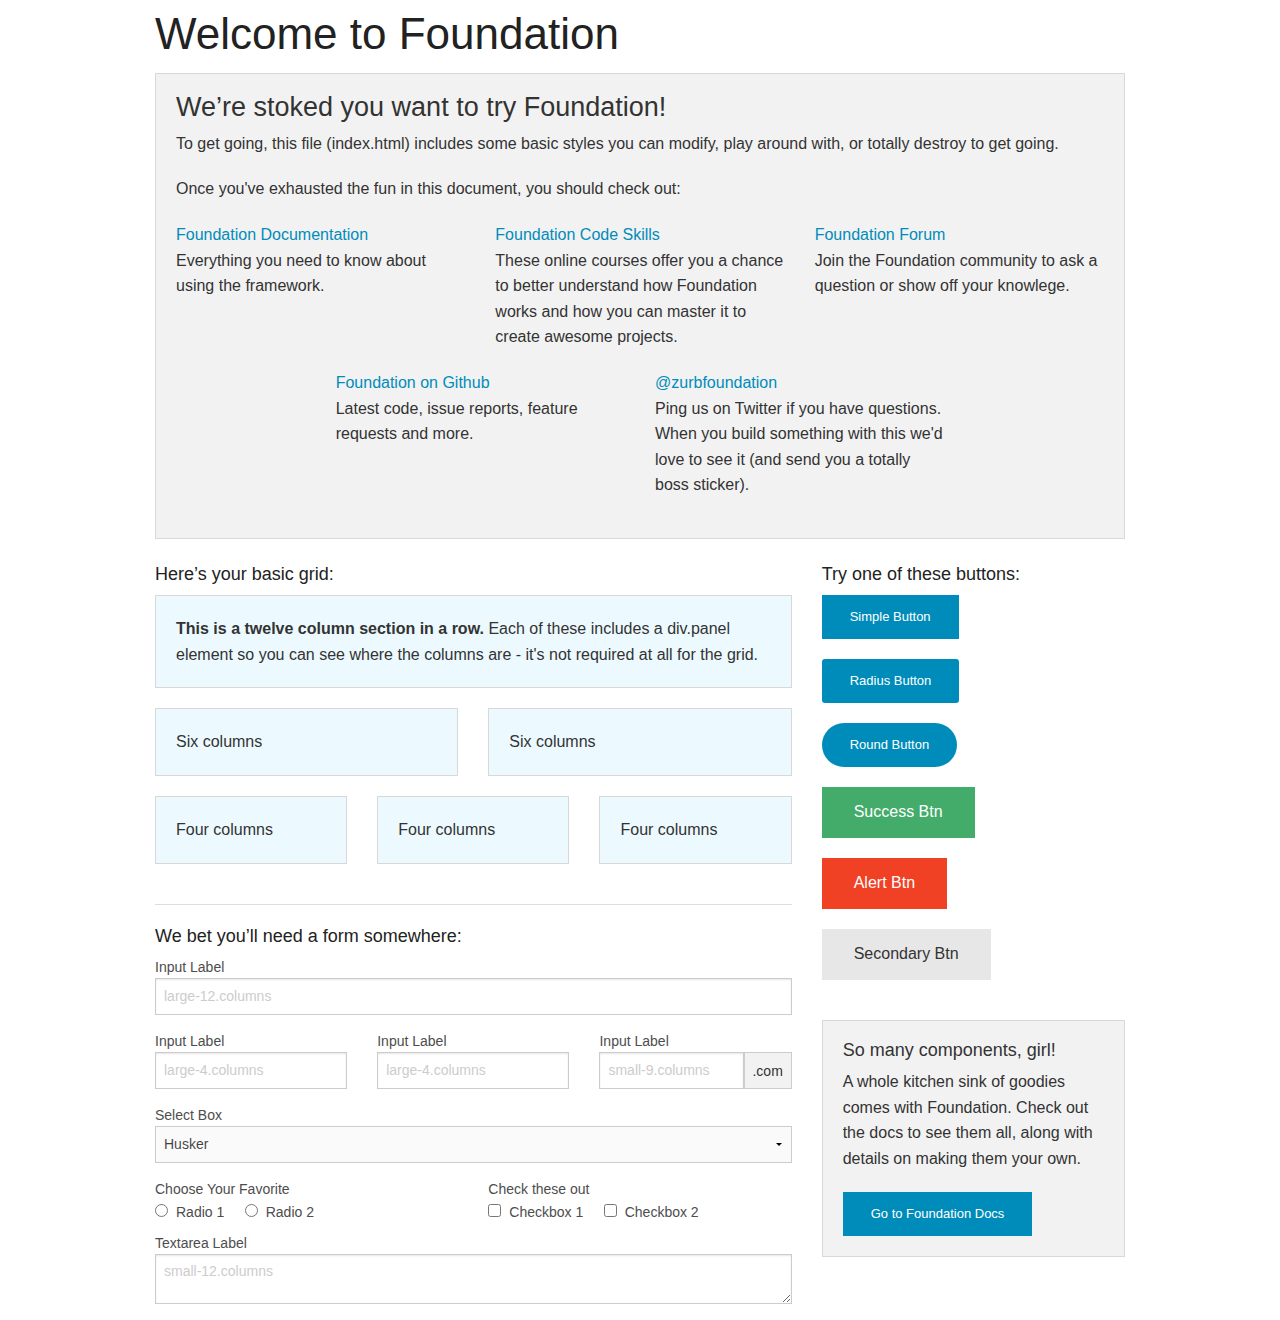
<file: public/vendor/foundation/index.html>
<!doctype html>
<html class="no-js" lang="en">
  <head>
    <meta charset="utf-8" />
    <meta name="viewport" content="width=device-width, initial-scale=1.0" />
    <title>Foundation | Welcome</title>
    <link rel="stylesheet" href="css/foundation.css" />
    <script src="js/vendor/modernizr.js"></script>
  </head>
  <body>
    
    <div class="row">
      <div class="large-12 columns">
        <h1>Welcome to Foundation</h1>
      </div>
    </div>
    
    <div class="row">
      <div class="large-12 columns">
        <div class="panel">
          <h3>We&rsquo;re stoked you want to try Foundation! </h3>
          <p>To get going, this file (index.html) includes some basic styles you can modify, play around with, or totally destroy to get going.</p>
          <p>Once you've exhausted the fun in this document, you should check out:</p>
          <div class="row">
            <div class="large-4 medium-4 columns">
              <p><a href="http://foundation.zurb.com/docs">Foundation Documentation</a><br />Everything you need to know about using the framework.</p>
            </div>
            <div class="large-4 medium-4 columns">
              <p><a href="http://zurb.com/university/code-skills">Foundation Code Skills</a><br />These online courses offer you a chance to better understand how Foundation works and how you can master it to create awesome projects.</p>
            </div>
            <div class="large-4 medium-4 columns">
              <p><a href="http://foundation.zurb.com/forum">Foundation Forum</a><br />Join the Foundation community to ask a question or show off your knowlege.</p>
            </div>
          </div>
          <div class="row">
            <div class="large-4 medium-4 medium-push-2 columns">
              <p><a href="http://github.com/zurb/foundation">Foundation on Github</a><br />Latest code, issue reports, feature requests and more.</p>
            </div>
            <div class="large-4 medium-4 medium-pull-2 columns">
              <p><a href="https://twitter.com/ZURBfoundation">@zurbfoundation</a><br />Ping us on Twitter if you have questions. When you build something with this we'd love to see it (and send you a totally boss sticker).</p>
            </div>        
          </div>
        </div>
      </div>
    </div>

    <div class="row">
      <div class="large-8 medium-8 columns">
        <h5>Here&rsquo;s your basic grid:</h5>
        <!-- Grid Example -->

        <div class="row">
          <div class="large-12 columns">
            <div class="callout panel">
              <p><strong>This is a twelve column section in a row.</strong> Each of these includes a div.panel element so you can see where the columns are - it's not required at all for the grid.</p>
            </div>
          </div>
        </div>
        <div class="row">
          <div class="large-6 medium-6 columns">
            <div class="callout panel">
              <p>Six columns</p>
            </div>
          </div>
          <div class="large-6 medium-6 columns">
            <div class="callout panel">
              <p>Six columns</p>
            </div>
          </div>
        </div>
        <div class="row">
          <div class="large-4 medium-4 small-4 columns">
            <div class="callout panel">
              <p>Four columns</p>
            </div>
          </div>
          <div class="large-4 medium-4 small-4 columns">
            <div class="callout panel">
              <p>Four columns</p>
            </div>
          </div>
          <div class="large-4 medium-4 small-4 columns">
            <div class="callout panel">
              <p>Four columns</p>
            </div>
          </div>
        </div>
        
        <hr />
                
        <h5>We bet you&rsquo;ll need a form somewhere:</h5>
        <form>
          <div class="row">
            <div class="large-12 columns">
              <label>Input Label</label>
              <input type="text" placeholder="large-12.columns" />
            </div>
          </div>
          <div class="row">
            <div class="large-4 medium-4 columns">
              <label>Input Label</label>
              <input type="text" placeholder="large-4.columns" />
            </div>
            <div class="large-4 medium-4 columns">
              <label>Input Label</label>
              <input type="text" placeholder="large-4.columns" />
            </div>
            <div class="large-4 medium-4 columns">
              <div class="row collapse">
                <label>Input Label</label>
                <div class="small-9 columns">
                  <input type="text" placeholder="small-9.columns" />
                </div>
                <div class="small-3 columns">
                  <span class="postfix">.com</span>
                </div>
              </div>
            </div>
          </div>
          <div class="row">
            <div class="large-12 columns">
              <label>Select Box</label>
              <select>
                <option value="husker">Husker</option>
                <option value="starbuck">Starbuck</option>
                <option value="hotdog">Hot Dog</option>
                <option value="apollo">Apollo</option>
              </select>
            </div>
          </div>
          <div class="row">
            <div class="large-6 medium-6 columns">
              <label>Choose Your Favorite</label>
              <input type="radio" name="pokemon" value="Red" id="pokemonRed"><label for="pokemonRed">Radio 1</label>
              <input type="radio" name="pokemon" value="Blue" id="pokemonBlue"><label for="pokemonBlue">Radio 2</label>
            </div>
            <div class="large-6 medium-6 columns">
              <label>Check these out</label>
              <input id="checkbox1" type="checkbox"><label for="checkbox1">Checkbox 1</label>
              <input id="checkbox2" type="checkbox"><label for="checkbox2">Checkbox 2</label>
            </div>
          </div>
          <div class="row">
            <div class="large-12 columns">
              <label>Textarea Label</label>
              <textarea placeholder="small-12.columns"></textarea>
            </div>
          </div>
        </form>
      </div>     

      <div class="large-4 medium-4 columns">
        <h5>Try one of these buttons:</h5>
        <p><a href="#" class="small button">Simple Button</a><br/>
        <a href="#" class="small radius button">Radius Button</a><br/>
        <a href="#" class="small round button">Round Button</a><br/>            
        <a href="#" class="medium success button">Success Btn</a><br/>
        <a href="#" class="medium alert button">Alert Btn</a><br/>
        <a href="#" class="medium secondary button">Secondary Btn</a></p>           
        <div class="panel">
          <h5>So many components, girl!</h5>
          <p>A whole kitchen sink of goodies comes with Foundation. Check out the docs to see them all, along with details on making them your own.</p>
          <a href="http://foundation.zurb.com/docs/" class="small button">Go to Foundation Docs</a>          
        </div>
      </div>
    </div>
    
    <script src="js/vendor/jquery.js"></script>
    <script src="js/foundation.min.js"></script>
    <script>
      $(document).foundation();
    </script>
  </body>
</html>
</file>
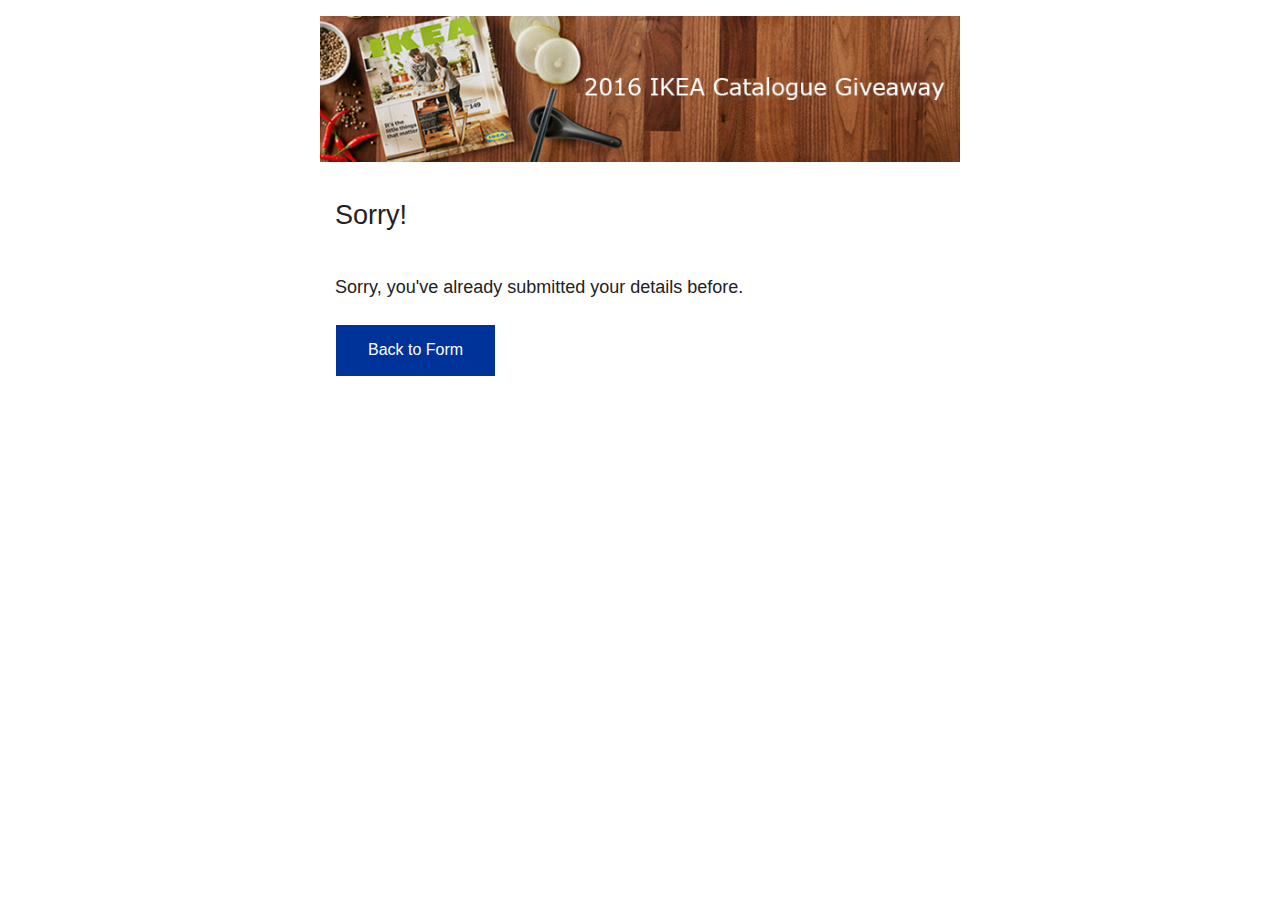
<file: public/duplicate.html>
<!DOCTYPE html>
<html>
<head>
	<!-- jQuery -->
	<script src="vendor/foundation/js/vendor/jquery.js"></script>

	<!-- Fast Click -->
	<script src="vendor/foundation/js/vendor/fastclick.js"></script>

	<!-- Foundation -->
	<link rel="stylesheet" href="vendor/foundation/css/foundation.min.css" />
	<script src="vendor/foundation/js/foundation.min.js"></script>
	
	<!-- Custom -->
	<link rel="stylesheet" href="style.css" />
</head>
<body>
	<img class="large-6 large-offset-3 columns" src="images/banner.jpg" style="display: block; margin: 0 auto" />
	<div class="large-6 large-offset-3 columns message-container">
		<h3 class="message">Sorry!</h3>
		<h5 class="message">Sorry, you've already submitted your details before.</h5>
		<a class="button" href="/">Back to Form</a>
	</div>
	<script>
		$(document).foundation();
	</script>
</body>
</html>
</file>
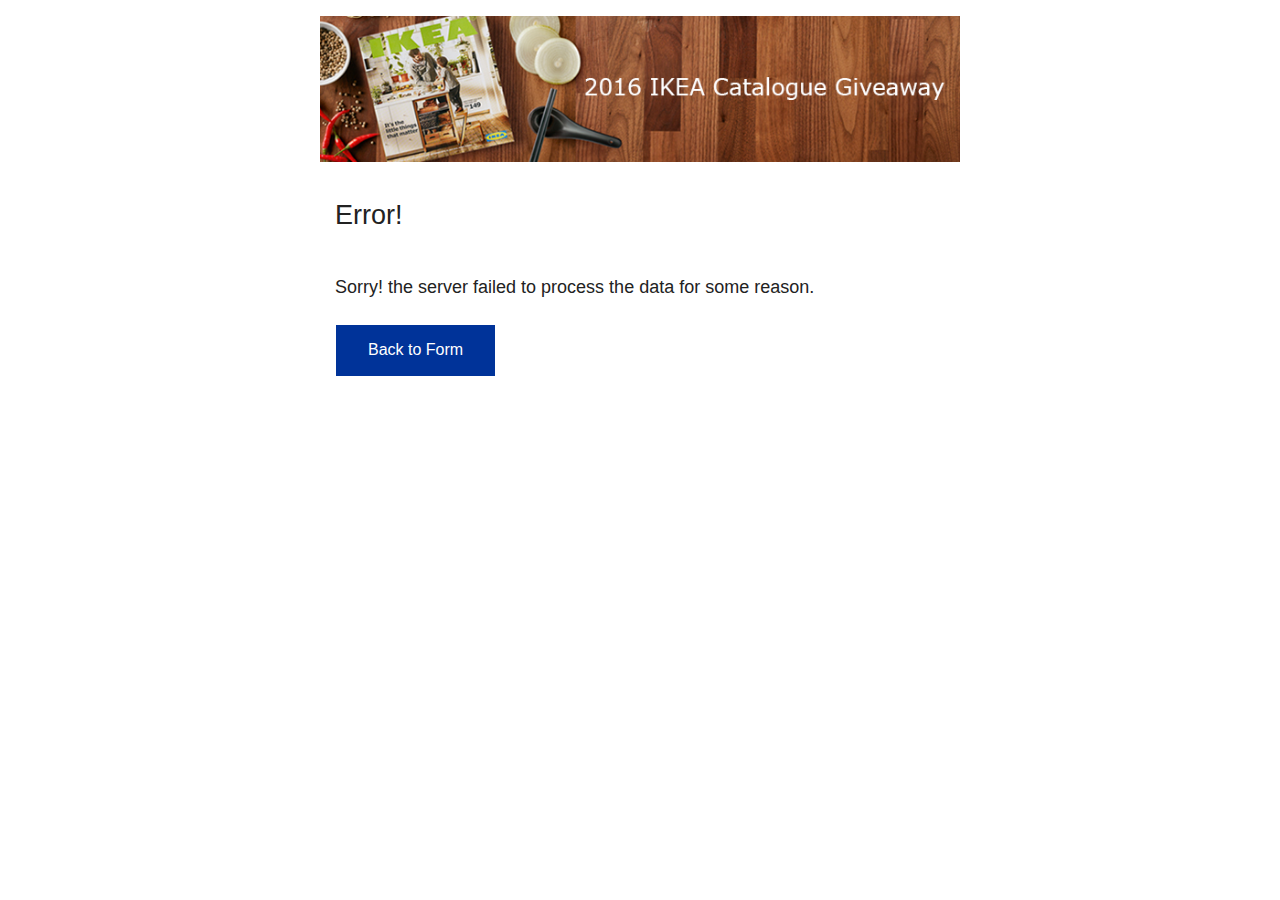
<file: public/failed.html>
<!DOCTYPE html>
<html>
<head>
	<!-- jQuery -->
	<script src="vendor/foundation/js/vendor/jquery.js"></script>

	<!-- Fast Click -->
	<script src="vendor/foundation/js/vendor/fastclick.js"></script>

	<!-- Foundation -->
	<link rel="stylesheet" href="vendor/foundation/css/foundation.min.css" />
	<script src="vendor/foundation/js/foundation.min.js"></script>
	
	<!-- Custom -->
	<link rel="stylesheet" href="style.css" />
</head>
<body>
	<img class="large-6 large-offset-3 columns" src="images/banner.jpg" style="display: block; margin: 0 auto" />
	<div class="large-6 large-offset-3 columns message-container">
		<h3 class="message">Error!</h3>
		<h5 class="message">Sorry! the server failed to process the data for some reason.</h5>
		<a class="button" href="/">Back to Form</a>
	</div>
	<script>
		$(document).foundation();
	</script>
</body>
</html>
</file>
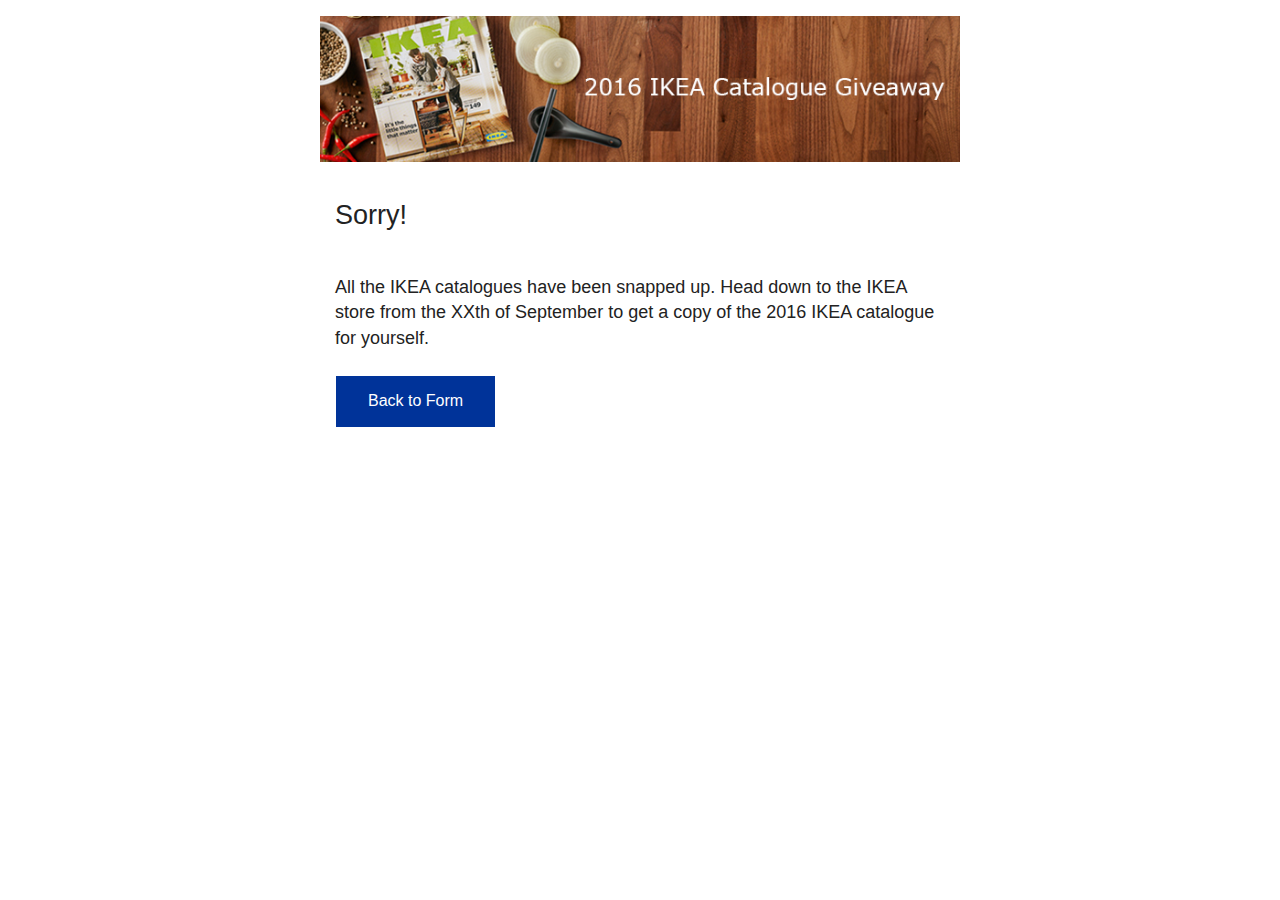
<file: public/outofstock.html>
<!DOCTYPE html>
<html>
<head>
	<!-- jQuery -->
	<script src="vendor/foundation/js/vendor/jquery.js"></script>

	<!-- Fast Click -->
	<script src="vendor/foundation/js/vendor/fastclick.js"></script>

	<!-- Foundation -->
	<link rel="stylesheet" href="vendor/foundation/css/foundation.min.css" />
	<script src="vendor/foundation/js/foundation.min.js"></script>
	
	<!-- Custom -->
	<link rel="stylesheet" href="style.css" />
</head>
<body>
	<img class="large-6 large-offset-3 columns" src="images/banner.jpg" style="display: block; margin: 0 auto"/>
	<div class="large-6 large-offset-3 columns message-container">
		<h3 class="message">Sorry!</h3>
		<h5 class="message">All the IKEA catalogues have been snapped up. Head down to the IKEA store from the XXth of September to get a copy of the 2016 IKEA catalogue for yourself.</h5>
		<a class="button" href="/">Back to Form</a>
	</div>
	<script>
		$(document).foundation();
	</script>
</body>
</html>
</file>
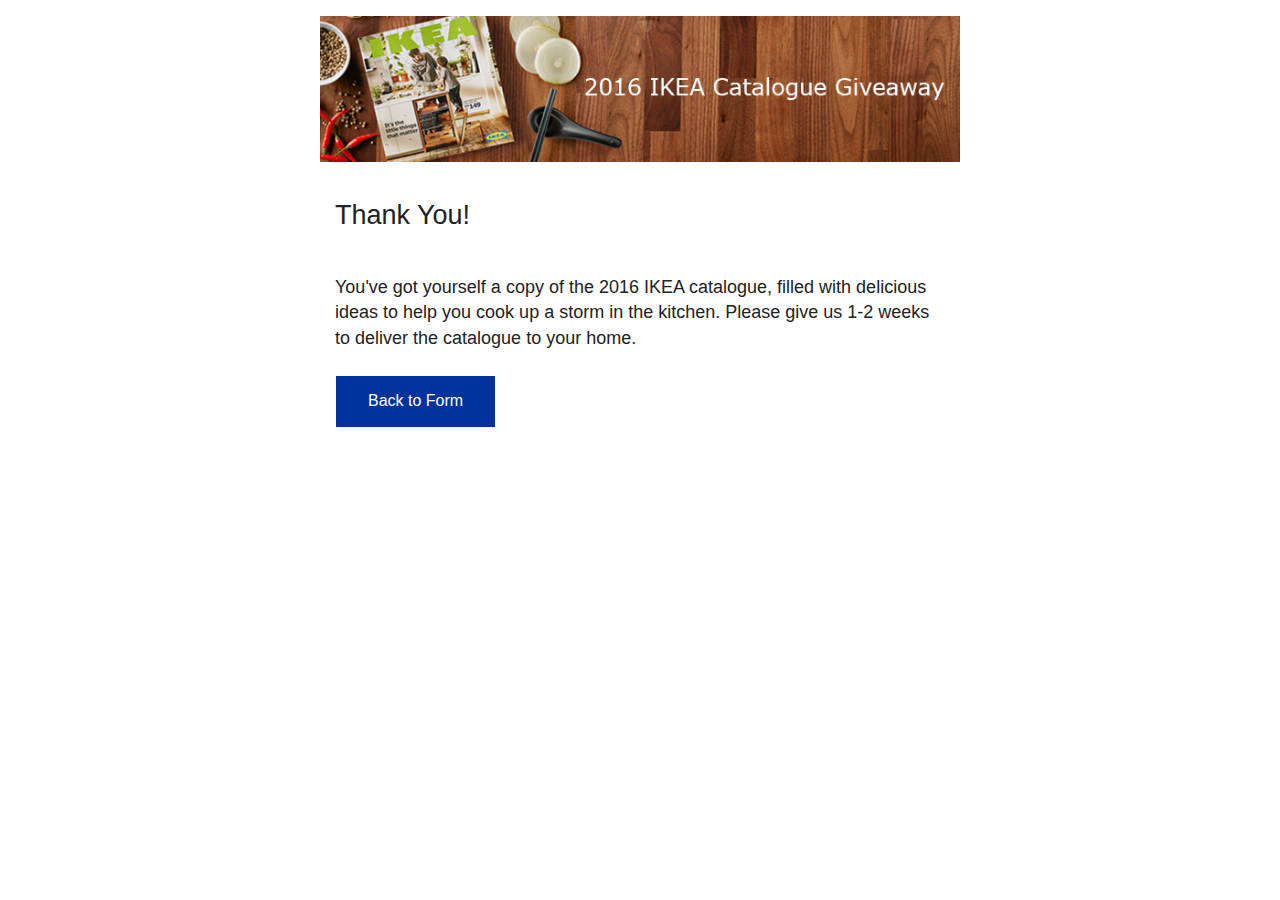
<file: public/success.html>
<!DOCTYPE html>
<html>
<head>
	<!-- jQuery -->
	<script src="vendor/foundation/js/vendor/jquery.js"></script>

	<!-- Fast Click -->
	<script src="vendor/foundation/js/vendor/fastclick.js"></script>

	<!-- Foundation -->
	<link rel="stylesheet" href="vendor/foundation/css/foundation.min.css" />
	<script src="vendor/foundation/js/foundation.min.js"></script>
	
	<!-- Custom -->
	<link rel="stylesheet" href="style.css" />
</head>
<body>
	<img class="large-6 large-offset-3 columns" src="images/banner.jpg" style="display: block; margin: 0 auto" />
	<div class="large-6 large-offset-3 columns message-container">
		<h3 class="message">Thank You!</h3>
		<h5 class="message">You've got yourself a copy of the 2016 IKEA catalogue, filled with delicious ideas to help you cook up a storm in the kitchen. Please give us 1-2 weeks  to deliver the catalogue to your home.</h5>
		<a class="button" href="/">Back to Form</a>
	</div>
	<script>
		$(document).foundation();
	</script>
</body>
</html>
</file>
<file: public/style.css>
img { display: block; margin: 0 auto; padding: 16px 0 !important; }
form { background: white; }
.button { border: 1px solid white; background: #003399; }
.button:hover { background: #003399; }
.message { padding: 16px 0; }
.message-container { background: white; }
</file>
